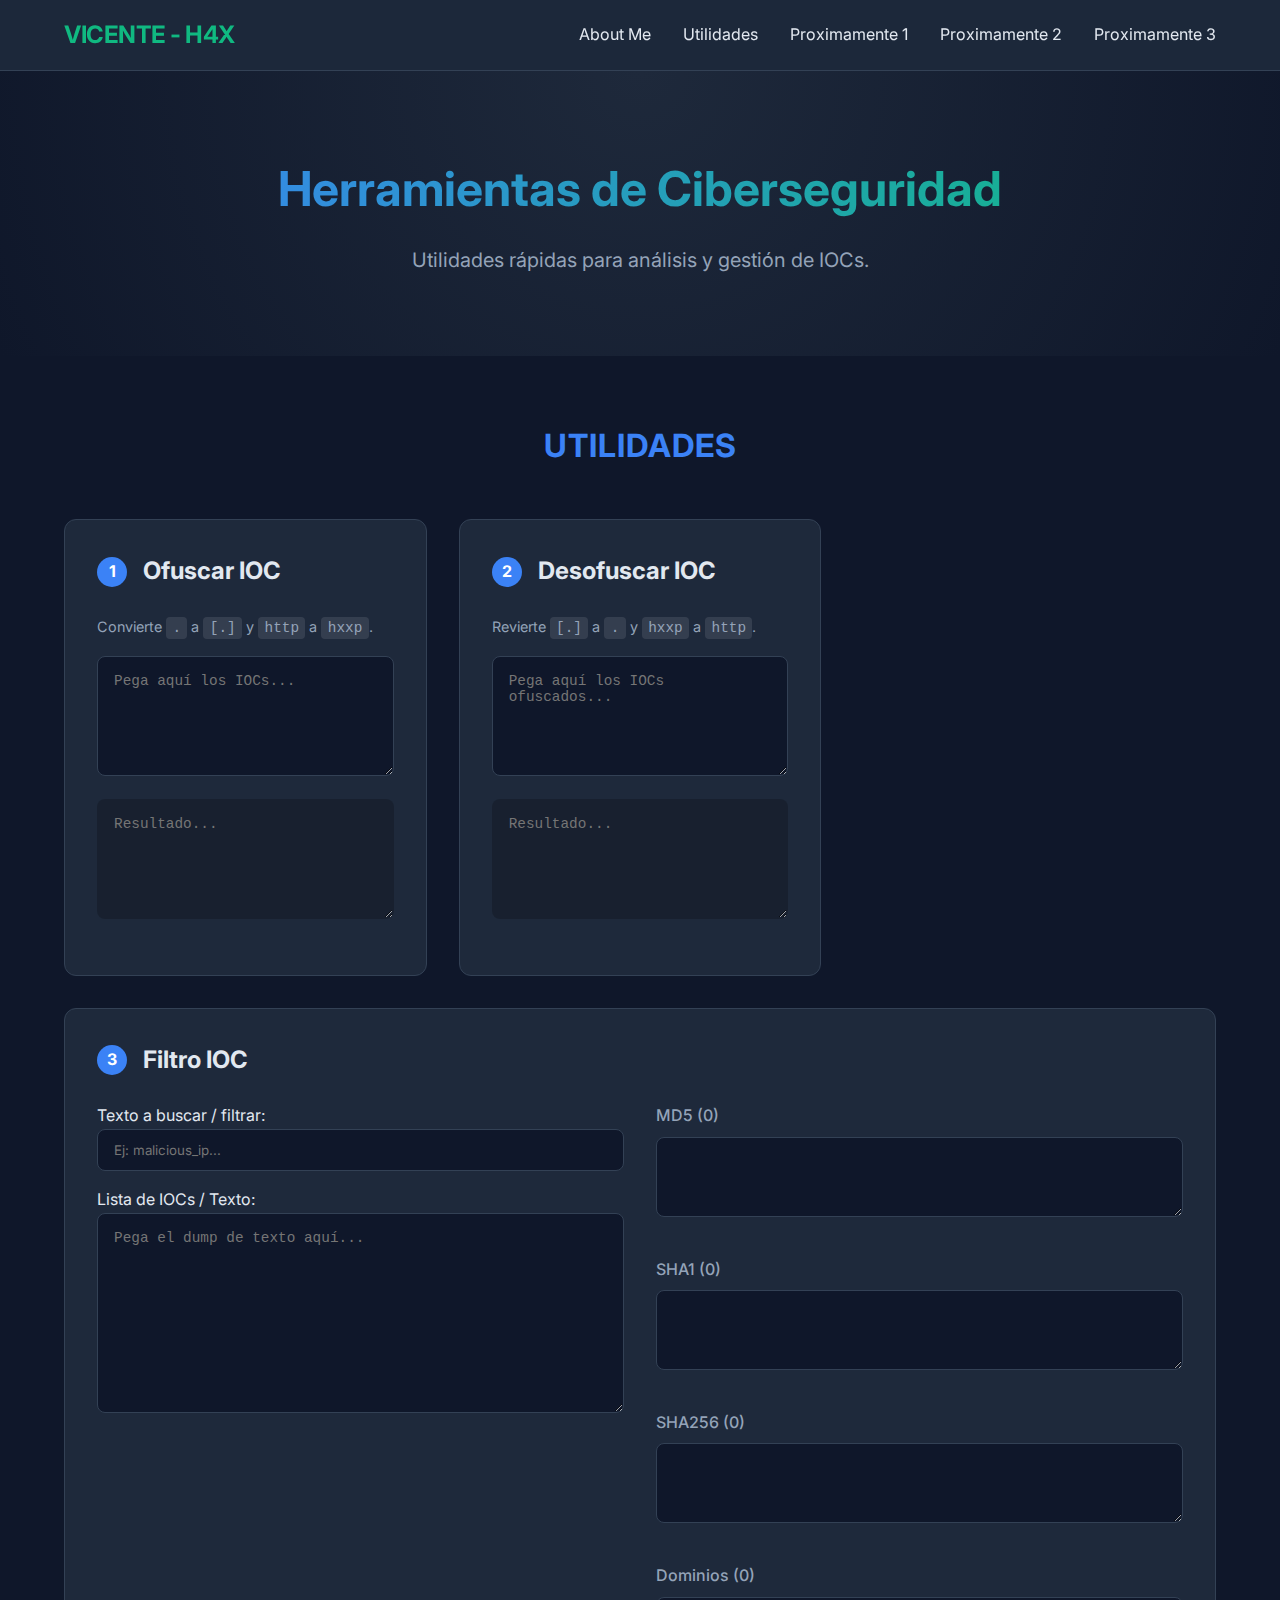
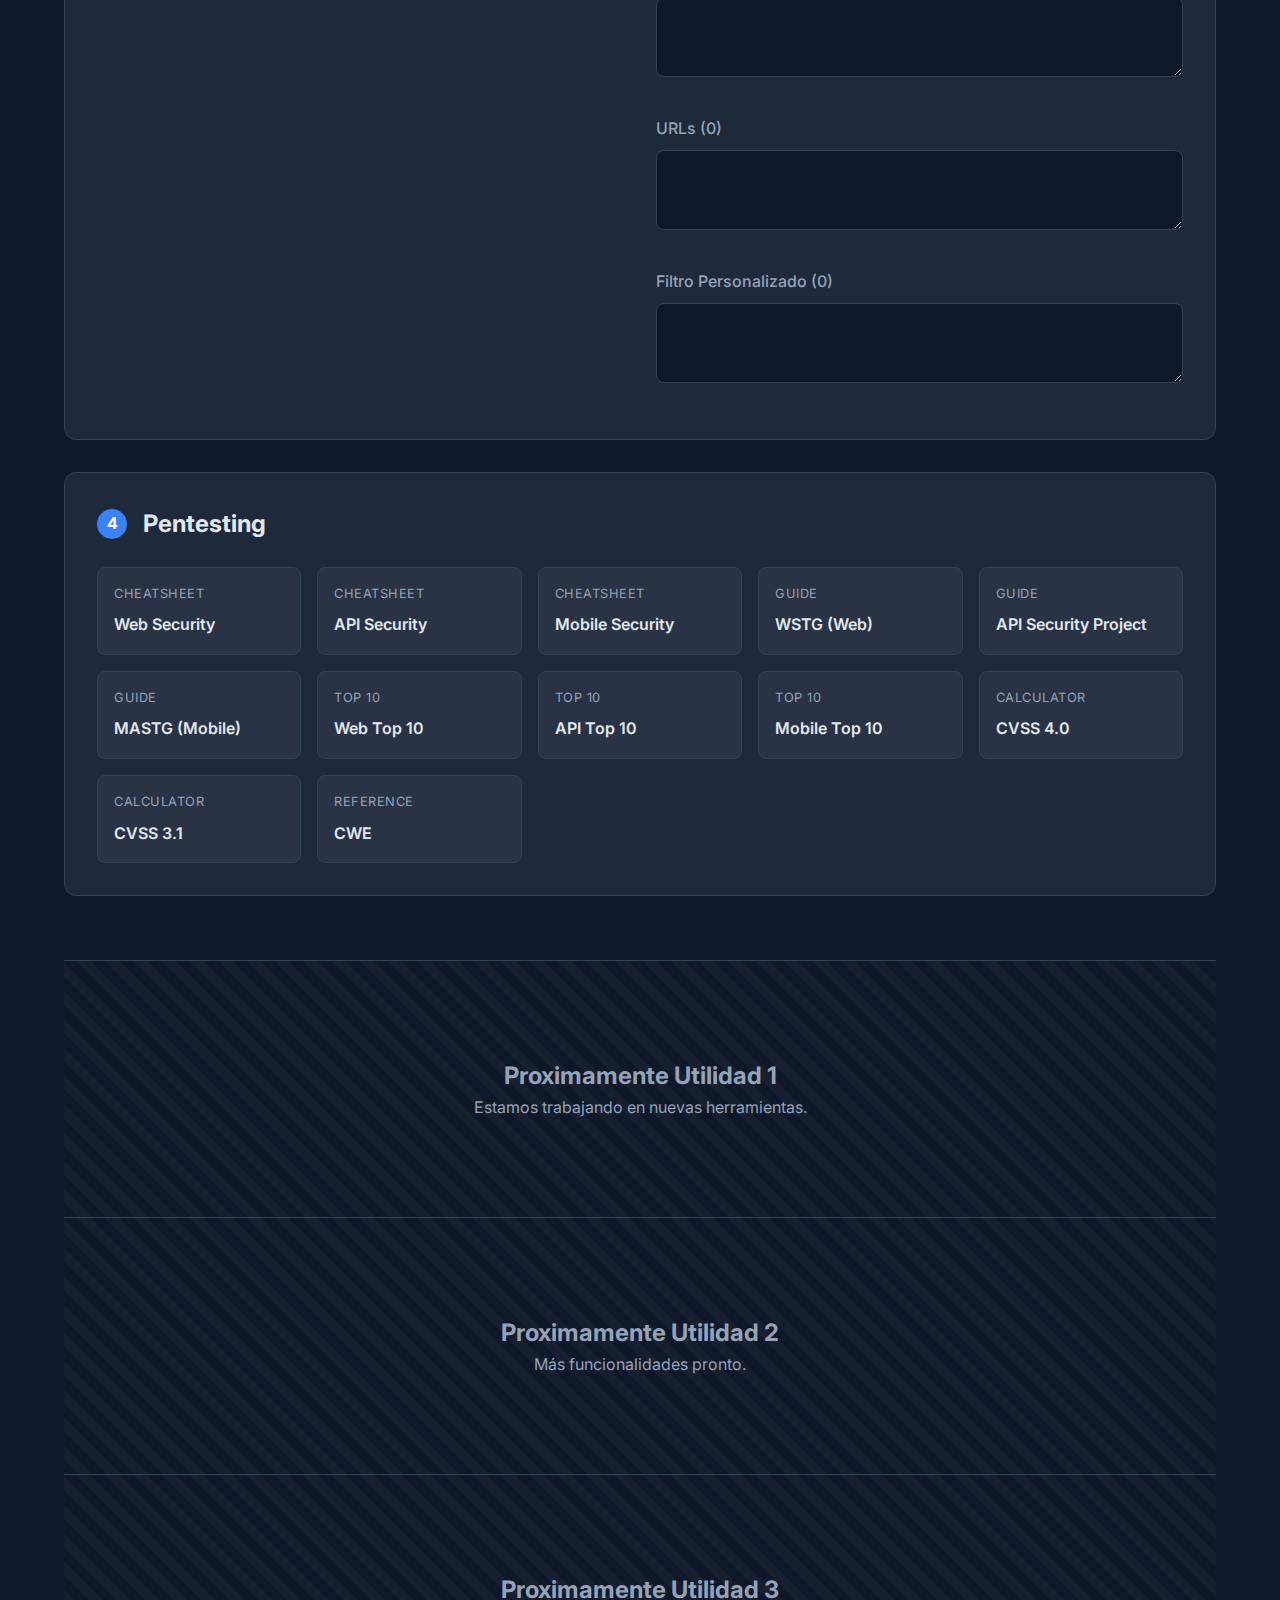
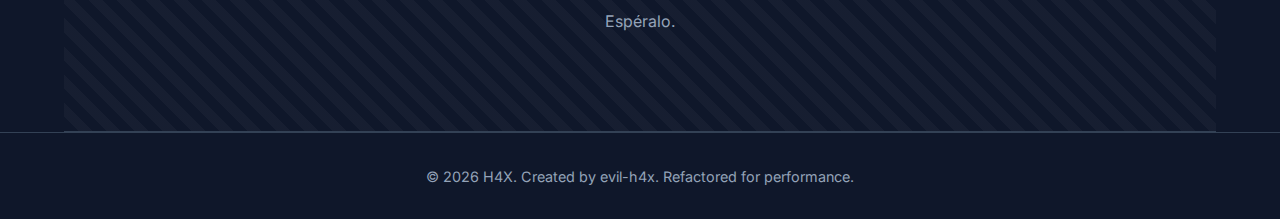
<file: index.html>
<!DOCTYPE html>
<html lang="es">

<head>
    <meta charset="UTF-8">
    <meta http-equiv="X-UA-Compatible" content="IE=edge">
    <meta name="viewport" content="width=device-width, initial-scale=1.0">
    <title>H4X | Tools</title>
    <!-- Modern Font: Inter -->
    <link href="https://fonts.googleapis.com/css2?family=Inter:wght@400;500;700&display=swap" rel="stylesheet">
    <link rel="stylesheet" href="./css/index.css">
</head>

<body>
    <!-- Navigation -->
    <nav class="navbar">
        <div class="container nav-container">
            <a href="#" class="nav-logo">VICENTE - H4X</a>
            <ul class="nav-list">
                <li class="nav-item"><a href="about.html" class="nav-link">About Me</a></li>
                <li class="nav-item"><a href="#utilities" class="nav-link">Utilidades</a></li>
                <li class="nav-item"><a href="#coming-soon-1" class="nav-link">Proximamente 1</a></li>
                <li class="nav-item"><a href="#coming-soon-2" class="nav-link">Proximamente 2</a></li>
                <li class="nav-item"><a href="#coming-soon-3" class="nav-link">Proximamente 3</a></li>
            </ul>
            <div class="nav-toggle" id="navToggle">
                <span></span>
                <span></span>
                <span></span>
            </div>
        </div>
    </nav>

    <!-- Header / Hero -->
    <header class="hero">
        <div class="container">
            <h1>Herramientas de Ciberseguridad</h1>
            <p>Utilidades rápidas para análisis y gestión de IOCs.</p>
        </div>
    </header>

    <main class="container">
        <!-- Utilities Section -->
        <section id="utilities" class="section">
            <h2 class="section-title">Utilidades</h2>
            <div class="tools-grid">

                <!-- Tool 1: Obfuscate -->
                <div class="tool-card" id="card-ofuscar">
                    <div class="tool-header">
                        <span class="step-badge">1</span>
                        <h3>Ofuscar IOC</h3>
                    </div>
                    <div class="tool-body">
                        <p class="tool-desc">Convierte <code>.</code> a <code>[.]</code> y <code>http</code> a
                            <code>hxxp</code>.
                        </p>
                        <textarea id="txtAreaOfuscate" class="textarea" placeholder="Pega aquí los IOCs..."></textarea>
                        <div class="result-box">
                            <textarea id="txtAreaCustomIOCOfuscate" class="textarea" readonly
                                placeholder="Resultado..."></textarea>
                        </div>
                    </div>
                </div>

                <!-- Tool 2: Deobfuscate -->
                <div class="tool-card" id="card-desofuscar">
                    <div class="tool-header">
                        <span class="step-badge">2</span>
                        <h3>Desofuscar IOC</h3>
                    </div>
                    <div class="tool-body">
                        <p class="tool-desc">Revierte <code>[.]</code> a <code>.</code> y <code>hxxp</code> a
                            <code>http</code>.
                        </p>
                        <textarea id="txtAreaIOCClarify" class="textarea"
                            placeholder="Pega aquí los IOCs ofuscados..."></textarea>
                        <div class="result-box">
                            <textarea id="txtAreaCustomIOCClarify" class="textarea" readonly
                                placeholder="Resultado..."></textarea>
                        </div>
                    </div>
                </div>

                <!-- Tool 3: Filter -->
                <div class="tool-card full-width" id="card-filtro-ioc">
                    <div class="tool-header">
                        <span class="step-badge">3</span>
                        <h3>Filtro IOC</h3>
                    </div>
                    <div class="tool-body filter-grid">
                        <div class="filter-input-area">
                            <label>Texto a buscar / filtrar:</label>
                            <input type="text" id="txtWordFilter" class="input-text" placeholder="Ej: malicious_ip...">

                            <label>Lista de IOCs / Texto:</label>
                            <textarea id="txtTextFilter" class="textarea large"
                                placeholder="Pega el dump de texto aquí..."></textarea>
                        </div>

                        <div class="filter-results-area">
                            <div class="result-group">
                                <label>MD5 (<span id="countMD5">0</span>)</label>
                                <textarea id="txtMD5ResultFilterText" class="textarea result-text" readonly></textarea>
                            </div>
                            <div class="result-group">
                                <label>SHA1 (<span id="countSHA1">0</span>)</label>
                                <textarea id="txtSHA1ResultFilterText" class="textarea result-text" readonly></textarea>
                            </div>
                            <div class="result-group">
                                <label>SHA256 (<span id="countSHA256">0</span>)</label>
                                <textarea id="txtSHA256ResultFilterText" class="textarea result-text"
                                    readonly></textarea>
                            </div>
                            <div class="result-group">
                                <label>Dominios (<span id="countDomain">0</span>)</label>
                                <textarea id="txtDomainResultFilterText" class="textarea result-text"
                                    readonly></textarea>
                            </div>
                            <div class="result-group">
                                <label>URLs (<span id="countURL">0</span>)</label>
                                <textarea id="txtURLResultFilterText" class="textarea result-text" readonly></textarea>
                            </div>
                            <div class="result-group">
                                <label>Filtro Personalizado (<span id="countCustom">0</span>)</label>
                                <textarea id="txtResultFilterText" class="textarea result-text" readonly></textarea>
                            </div>
                        </div>
                    </div>
                </div>

                <!-- Tool 4: Pentesting -->
                <div class="tool-card full-width" id="card-pentesting">
                    <div class="tool-header">
                        <span class="step-badge">4</span>
                        <h3>Pentesting</h3>
                    </div>
                    <div class="tool-body">
                        <div class="pentest-grid">
                            <!-- Cheatsheets -->
                            <a href="https://cheatsheetseries.owasp.org/" target="_blank" class="pentest-link">
                                <span class="pentest-category">Cheatsheet</span>
                                <span class="pentest-title">Web Security</span>
                            </a>
                            <a href="https://cheatsheetseries.owasp.org/cheatsheets/REST_Security_Cheat_Sheet.html"
                                target="_blank" class="pentest-link">
                                <span class="pentest-category">Cheatsheet</span>
                                <span class="pentest-title">API Security</span>
                            </a>
                            <a href="https://mas.owasp.org/" target="_blank" class="pentest-link">
                                <span class="pentest-category">Cheatsheet</span>
                                <span class="pentest-title">Mobile Security</span>
                            </a>

                            <!-- Guides -->
                            <a href="https://owasp.org/www-project-web-security-testing-guide/" target="_blank"
                                class="pentest-link">
                                <span class="pentest-category">Guide</span>
                                <span class="pentest-title">WSTG (Web)</span>
                            </a>
                            <a href="https://owasp.org/www-project-api-security/" target="_blank" class="pentest-link">
                                <span class="pentest-category">Guide</span>
                                <span class="pentest-title">API Security Project</span>
                            </a>
                            <a href="https://mas.owasp.org/MASTG/" target="_blank" class="pentest-link">
                                <span class="pentest-category">Guide</span>
                                <span class="pentest-title">MASTG (Mobile)</span>
                            </a>

                            <!-- Top 10 -->
                            <a href="https://owasp.org/www-project-top-ten/" target="_blank" class="pentest-link">
                                <span class="pentest-category">Top 10</span>
                                <span class="pentest-title">Web Top 10</span>
                            </a>
                            <a href="https://owasp.org/www-project-api-security/" target="_blank" class="pentest-link">
                                <span class="pentest-category">Top 10</span>
                                <span class="pentest-title">API Top 10</span>
                            </a>
                            <a href="https://owasp.org/www-project-mobile-top-10/" target="_blank" class="pentest-link">
                                <span class="pentest-category">Top 10</span>
                                <span class="pentest-title">Mobile Top 10</span>
                            </a>

                            <!-- Calculators -->
                            <a href="https://www.first.org/cvss/calculator/4.0" target="_blank" class="pentest-link">
                                <span class="pentest-category">Calculator</span>
                                <span class="pentest-title">CVSS 4.0</span>
                            </a>
                            <a href="https://www.first.org/cvss/calculator/3.1" target="_blank" class="pentest-link">
                                <span class="pentest-category">Calculator</span>
                                <span class="pentest-title">CVSS 3.1</span>
                            </a>

                            <!-- CWE -->
                            <a href="https://cwe.mitre.org/" target="_blank" class="pentest-link">
                                <span class="pentest-category">Reference</span>
                                <span class="pentest-title">CWE</span>
                            </a>
                        </div>
                    </div>
                </div>

            </div>
        </section>

        <!-- Upcoming Sections -->
        <section id="coming-soon-1" class="section placeholder-section">
            <h2>Proximamente Utilidad 1</h2>
            <p>Estamos trabajando en nuevas herramientas.</p>
        </section>

        <section id="coming-soon-2" class="section placeholder-section">
            <h2>Proximamente Utilidad 2</h2>
            <p>Más funcionalidades pronto.</p>
        </section>

        <section id="coming-soon-3" class="section placeholder-section">
            <h2>Proximamente Utilidad 3</h2>
            <p>Espéralo.</p>
        </section>

    </main>

    <footer class="footer">
        <p>&copy; 2026 H4X. Created by evil-h4x. Refactored for performance.</p>
    </footer>

    <script src="./js/index.js"></script>
</body>

</html>
</file>
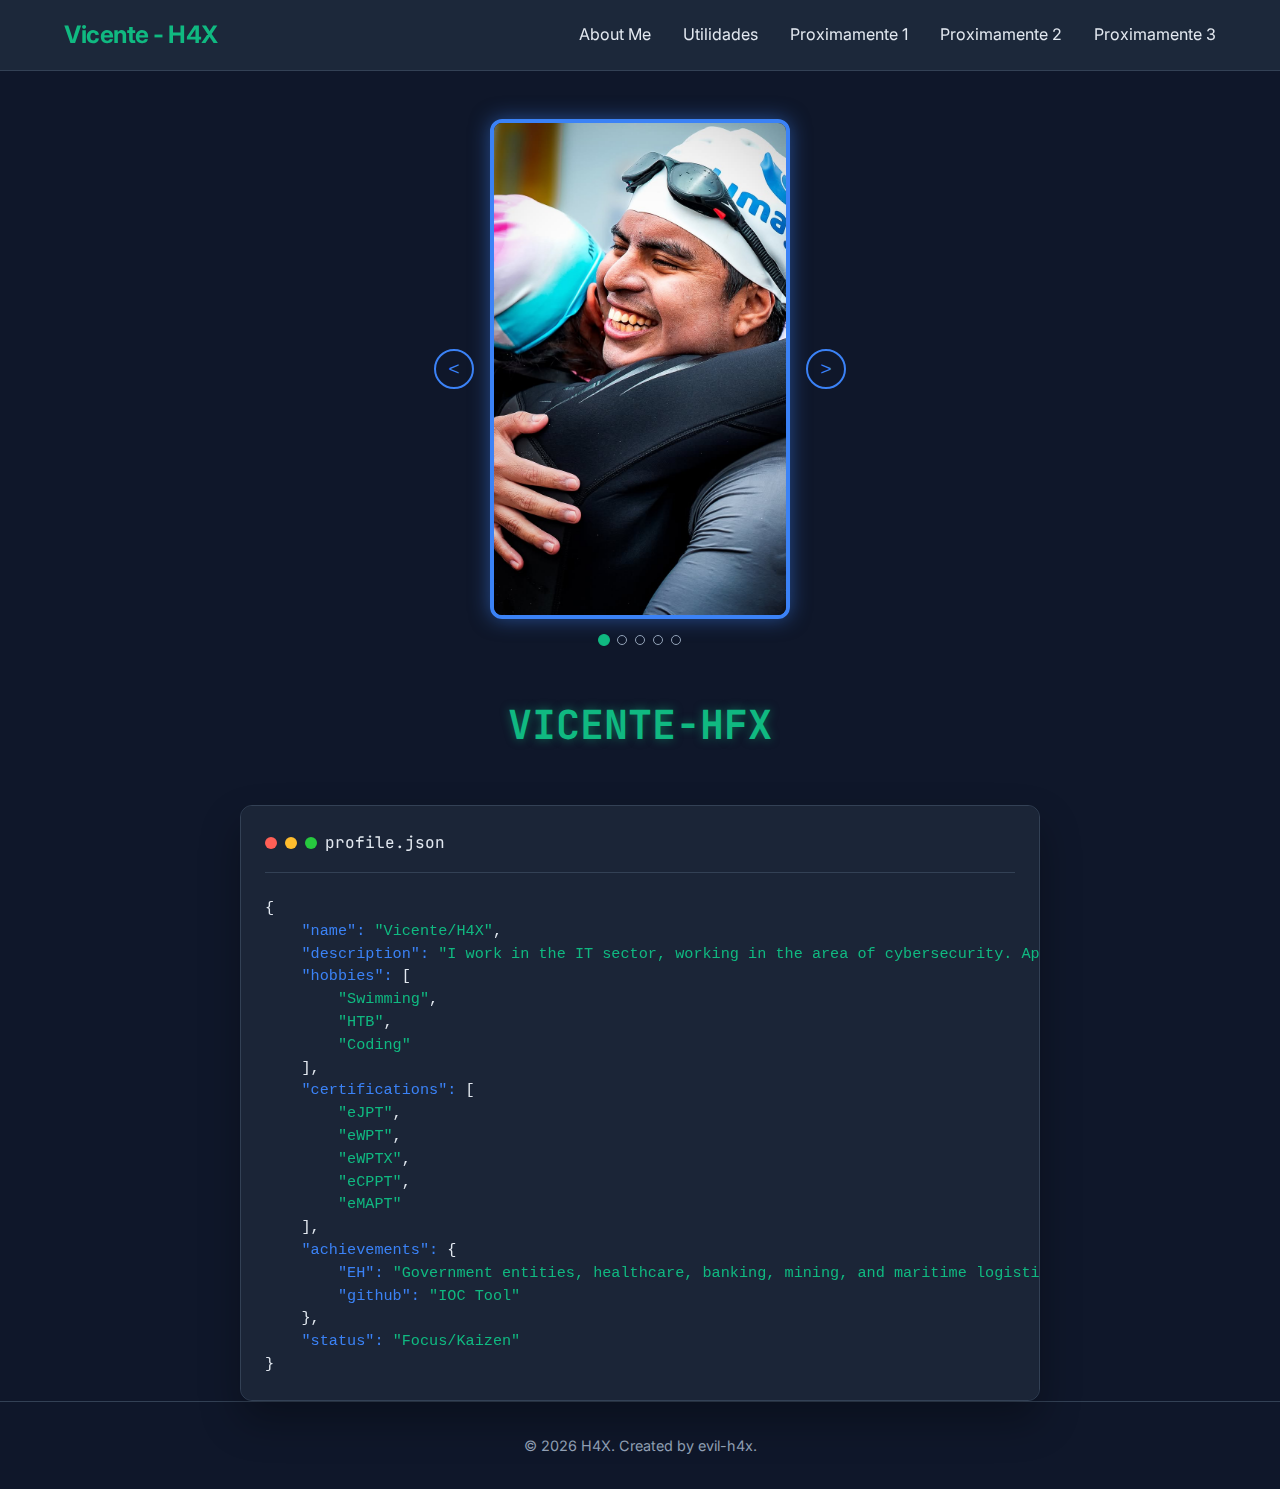
<file: about.html>
<!DOCTYPE html>
<html lang="es">

<head>
    <meta charset="UTF-8">
    <meta http-equiv="X-UA-Compatible" content="IE=edge">
    <meta name="viewport" content="width=device-width, initial-scale=1.0">
    <title>H4X | About Me</title>
    <!-- Modern Font: Inter -->
    <link
        href="https://fonts.googleapis.com/css2?family=Inter:wght@400;500;700&family=JetBrains+Mono:wght@400;700&display=swap"
        rel="stylesheet">
    <link rel="stylesheet" href="./css/index.css">
    <link rel="stylesheet" href="./css/about.css">
</head>

<body>
    <!-- Navigation (Same as Index) -->
    <nav class="navbar">
        <div class="container nav-container">
            <a href="index.html" class="nav-logo">Vicente - H4X</a>
            <ul class="nav-list">
                <li class="nav-item"><a href="about.html" class="nav-link active">About Me</a></li>
                <li class="nav-item"><a href="index.html#utilities" class="nav-link">Utilidades</a></li>
                <li class="nav-item"><a href="#" class="nav-link">Proximamente 1</a></li>
                <li class="nav-item"><a href="#" class="nav-link">Proximamente 2</a></li>
                <li class="nav-item"><a href="#" class="nav-link">Proximamente 3</a></li>
            </ul>
            <div class="nav-toggle" id="navToggle">
                <span></span>
                <span></span>
                <span></span>
            </div>
        </div>
    </nav>

    <main class="container about-container">

        <!-- Carousel Section -->
        <section class="carousel-section">
            <div class="carousel-wrapper">
                <button class="carousel-btn prev-btn" id="prevBtn">&lt;</button>

                <div class="carousel-container">
                    <div class="carousel-track" id="carouselTrack">
                        <!-- Dummy Data: 5 images -->
                        <img src="./assets/img/Swimming-1.jpg" alt="Profile 1" class="carousel-img">
                        <img src="./assets/img/yourself-1.jpg" alt="Profile 2" class="carousel-img">
                        <img src="./assets/img/yourself-2.jpg" alt="Profile 3" class="carousel-img">
                        <img src="./assets/img/yourself-3.jpg" alt="Profile 4" class="carousel-img">
                        <img src="./assets/img/yourself-4.jpg" alt="Profile 5" class="carousel-img">
                    </div>
                </div>

                <button class="carousel-btn next-btn" id="nextBtn">&gt;</button>
            </div>

            <div class="carousel-indicators" id="carouselIndicators">
                <!-- Dots will be generated by JS or static -->
                <button class="indicator active" data-index="0"></button>
                <button class="indicator" data-index="1"></button>
                <button class="indicator" data-index="2"></button>
                <button class="indicator" data-index="3"></button>
                <button class="indicator" data-index="4"></button>
            </div>
        </section>

        <!-- Hacker Effect Text -->
        <section class="hacker-text-section">
            <div id="hackerTextOutput" class="hacker-text"></div>
        </section>

        <!-- JSON Profile Section -->
        <section class="json-profile-section">
            <div class="json-card">
                <div class="window-controls">
                    <span class="dot red"></span>
                    <span class="dot yellow"></span>
                    <span class="dot green"></span>
                    <span class="fileVicente (evil-h4x">profile.json</span>
                </div>
                <pre class="json-code"><code id="jsonProfile"></code></pre>
            </div>
        </section>

    </main>

    <footer class="footer">
        <p>&copy; 2026 H4X. Created by evil-h4x.</p>
    </footer>

    <script src="./js/about.js"></script>
</body>

</html>
</file>
<file: css/about.css>
/* About Page Specific Styles */

.about-container {
  display: flex;
  flex-direction: column;
  align-items: center;
  gap: 3rem;
  padding-top: 3rem;
}

/* Carousel Section */
.carousel-section {
  width: 100%;
  display: flex;
  flex-direction: column;
  align-items: center;
  gap: 1rem;
}

.carousel-wrapper {
  display: flex;
  align-items: center;
  gap: 1rem;
}

.carousel-container {
  width: 300px;
  max-width: 90vw;
  height: 500px;
  border-radius: 12px;
  overflow: hidden;
  border: 4px solid var(--primary);
  box-shadow: 0 0 20px rgba(59, 130, 246, 0.5);
  position: relative;
}

.carousel-track {
  display: flex;
  height: 100%;
  width: max-content;
  transition: transform 0.5s ease-in-out;
}

.carousel-img {
  width: 300px;
  max-width: 90vw;
  height: 500px;
  object-fit: cover;
  flex-shrink: 0;
}

/* Controls */
.carousel-btn {
  background-color: transparent;
  border: 2px solid var(--primary);
  color: var(--primary);
  width: 40px;
  height: 40px;
  border-radius: 50%;
  cursor: pointer;
  font-size: 1.2rem;
  display: flex;
  align-items: center;
  justify-content: center;
  transition: all 0.2s;
}

.carousel-btn:hover {
  background-color: var(--primary);
  color: white;
  box-shadow: 0 0 10px var(--primary);
}

.carousel-indicators {
  display: flex;
  gap: 0.5rem;
}

.indicator {
  width: 10px;
  height: 10px;
  border-radius: 50%;
  border: 1px solid var(--text-muted);
  background-color: transparent;
  cursor: pointer;
  transition: all 0.3s;
}

.indicator.active {
  background-color: var(--accent);
  border-color: var(--accent);
  transform: scale(1.2);
}

/* Hacker Text */
.hacker-text {
  font-family: 'JetBrains Mono', monospace;
  font-size: 2.5rem;
  font-weight: 700;
  color: var(--accent);
  text-shadow: 0 0 10px rgba(16, 185, 129, 0.5);
  text-align: center;
  min-height: 3rem;
  /* Prevent layout shift */
}

/* JSON Profile Card */
.json-profile-section {
  width: 100%;
  max-width: 800px;
}

.json-card {
  background-color: rgba(30, 41, 59, 0.8);
  backdrop-filter: blur(10px);
  border: 1px solid var(--border-color);
  border-radius: 12px;
  padding: 1.5rem;
  box-shadow: 0 20px 40px rgba(0, 0, 0, 0.3);
  font-family: 'JetBrains Mono', monospace;
  overflow-x: auto;
}

/* Window Controls (Mac style) */
.window-controls {
  display: flex;
  gap: 8px;
  margin-bottom: 1.5rem;
  align-items: center;
  border-bottom: 1px solid var(--border-color);
  padding-bottom: 1rem;
}

.dot {
  width: 12px;
  height: 12px;
  border-radius: 50%;
}

.dot.red {
  background-color: #ff5f56;
}

.dot.yellow {
  background-color: #ffbd2e;
}

.dot.green {
  background-color: #27c93f;
}

.filename {
  margin-left: 1rem;
  color: var(--text-muted);
  font-size: 0.9rem;
}

/* JSON Syntax Highlighting */
.json-code {
  color: #e2e8f0;
  font-size: 0.95rem;
  line-height: 1.5;
}

.key {
  color: var(--primary);
  /* Blue for keys */
}

.string {
  color: var(--accent);
  /* Green for strings */
}

.number {
  color: #f59e0b;
  /* Orange for numbers */
}

.boolean {
  color: #ec4899;
  /* Pink for booleans */
}

/* Responsive */
@media (max-width: 768px) {

  .carousel-container,
  .carousel-img {
    width: 200px;
    height: 200px;
  }

  @keyframes scrollCarousel {
    0% {
      transform: translateX(0);
    }

    100% {
      transform: translateX(-600px);
    }
  }

  .hacker-text {
    font-size: 1.5rem;
  }
}
</file>
<file: css/index.css>
/* CSS Reset & Variables */
:root {
  --bg-color: #0f172a;
  --card-bg: #1e293b;
  --text-main: #e2e8f0;
  --text-muted: #94a3b8;
  --primary: #3b82f6; /* Blue */
  --accent: #10b981; /* Green */
  --danger: #ef4444; /* Red */
  --border-color: #334155;
  
  --font-family: 'Inter', system-ui, -apple-system, sans-serif;
  --transition: all 0.3s ease;
}

* {
  margin: 0;
  padding: 0;
  box-sizing: border-box;
}

body {
  font-family: var(--font-family);
  background-color: var(--bg-color);
  color: var(--text-main);
  line-height: 1.6;
}

a {
  text-decoration: none;
  color: inherit;
  transition: var(--transition);
}

ul {
  list-style: none;
}

/* Layout Utilities */
.container {
  width: 100%;
  max-width: 1200px;
  margin: 0 auto;
  padding: 0 1.5rem;
}

.section {
  padding: 4rem 0;
  border-bottom: 1px solid var(--border-color);
}

.section-title {
  text-align: center;
  font-size: 2rem;
  margin-bottom: 3rem;
  color: var(--primary);
  text-transform: uppercase;
  letter-spacing: 1px;
}

/* Navbar */
.navbar {
  background-color: rgba(30, 41, 59, 0.95);
  backdrop-filter: blur(10px);
  position: sticky;
  top: 0;
  z-index: 1000;
  border-bottom: 1px solid var(--border-color);
  padding: 1rem 0;
}

.nav-container {
  display: flex;
  justify-content: space-between;
  align-items: center;
}

.nav-logo {
  font-size: 1.5rem;
  font-weight: 700;
  color: var(--accent);
  letter-spacing: -0.5px;
}

.nav-list {
  display: flex;
  gap: 2rem;
}

.nav-link:hover {
  color: var(--primary);
}

.nav-toggle {
  display: none;
  flex-direction: column;
  cursor: pointer;
  gap: 5px;
}

.nav-toggle span {
  width: 25px;
  height: 3px;
  background-color: var(--text-main);
  border-radius: 2px;
}

/* Hero Section */
.hero {
  padding: 5rem 0;
  text-align: center;
  background: radial-gradient(circle at top, #1e293b 0%, var(--bg-color) 100%);
}

.hero h1 {
  font-size: 3rem;
  margin-bottom: 1rem;
  background: linear-gradient(to right, var(--primary), var(--accent));
  -webkit-background-clip: text;
  background-clip: text;
  color: transparent;
}

.hero p {
  font-size: 1.25rem;
  color: var(--text-muted);
}

/* Tools Grid */
.tools-grid {
  display: grid;
  grid-template-columns: repeat(auto-fit, minmax(300px, 1fr));
  gap: 2rem;
}

/* Tool Cards */
.tool-card {
  background-color: var(--card-bg);
  border: 1px solid var(--border-color);
  border-radius: 12px;
  padding: 2rem;
  transition: var(--transition);
  display: flex;
  flex-direction: column;
}

.tool-card:hover {
  transform: translateY(-5px);
  box-shadow: 0 10px 30px rgba(0, 0, 0, 0.2);
  border-color: var(--primary);
}

.tool-card.full-width {
  grid-column: 1 / -1;
}

.tool-header {
  display: flex;
  align-items: center;
  gap: 1rem;
  margin-bottom: 1.5rem;
}

.step-badge {
  background-color: var(--primary);
  color: white;
  width: 30px;
  height: 30px;
  display: flex;
  align-items: center;
  justify-content: center;
  border-radius: 50%;
  font-weight: bold;
}

.tool-header h3 {
  font-size: 1.5rem;
}

.tool-desc {
  color: var(--text-muted);
  margin-bottom: 1rem;
  font-size: 0.9rem;
}

.tool-desc code {
  background-color: rgba(255,255,255,0.1);
  padding: 0.2rem 0.4rem;
  border-radius: 4px;
  font-family: monospace;
}

/* Inputs & Textareas */
.textarea {
  width: 100%;
  background-color: var(--bg-color);
  border: 1px solid var(--border-color);
  color: var(--text-main);
  padding: 1rem;
  border-radius: 8px;
  resize: vertical;
  min-height: 120px;
  font-family: monospace;
  font-size: 0.9rem;
  margin-bottom: 1rem;
  transition: var(--transition);
}

.textarea:focus, .input-text:focus {
  outline: none;
  border-color: var(--primary);
  box-shadow: 0 0 0 2px rgba(59, 130, 246, 0.2);
}

.textarea.large {
  min-height: 200px;
}

.input-text {
  width: 100%;
  background-color: var(--bg-color);
  border: 1px solid var(--border-color);
  color: var(--text-main);
  padding: 0.75rem 1rem;
  border-radius: 8px;
  margin-bottom: 1rem;
  font-family: var(--font-family);
}

.result-box textarea {
  background-color: rgba(0,0,0,0.2);
  border-color: transparent;
}

/* Filter Section Specifics */
.filter-grid {
  display: grid;
  grid-template-columns: 1fr 1fr;
  gap: 2rem;
}

.filter-results-area {
  display: flex;
  flex-direction: column;
  gap: 1rem;
}

.result-group label {
  display: block;
  margin-bottom: 0.5rem;
  font-weight: 500;
  color: var(--text-muted);
}

.result-group .textarea {
  min-height: 80px;
  height: 80px;
}

/* Placeholders */
.placeholder-section {
  text-align: center;
  color: var(--text-muted);
  padding: 6rem 0;
  background-image: repeating-linear-gradient(45deg, transparent, transparent 10px, rgba(255,255,255,0.03) 10px, rgba(255,255,255,0.03) 20px);
}

/* Footer */
.footer {
  text-align: center;
  padding: 2rem;
  border-top: 1px solid var(--border-color);
  color: var(--text-muted);
  font-size: 0.9rem;
}

/* Mobile Responsiveness */
@media (max-width: 768px) {
  .nav-list {
      display: none; /* Hide for simple MVP, ideal: hamburger menu */
      flex-direction: column;
      position: absolute;
      top: 100%;
      left: 0;
      right: 0;
      background-color: var(--card-bg);
      padding: 1rem;
      border-bottom: 1px solid var(--border-color);
  }

  .nav-list.active {
      display: flex;
  }

  .nav-toggle {
      display: flex;
  }

  .hero h1 {
      font-size: 2rem;
  }

  .filter-grid {
      grid-template-columns: 1fr;
  }
}
/* Pentesting Section */
.pentest-grid {
  display: grid;
  grid-template-columns: repeat(auto-fit, minmax(200px, 1fr));
  gap: 1rem;
}

.pentest-link {
  display: flex;
  flex-direction: column;
  background: rgba(255, 255, 255, 0.05);
  padding: 1rem;
  border-radius: 8px;
  border: 1px solid var(--border-color);
  transition: var(--transition);
}

.pentest-link:hover {
  background: rgba(59, 130, 246, 0.1);
  border-color: var(--primary);
  transform: translateY(-2px);
}

.pentest-category {
  font-size: 0.8rem;
  color: var(--text-muted);
  margin-bottom: 0.5rem;
  text-transform: uppercase;
  letter-spacing: 0.5px;
}

.pentest-title {
  font-weight: 600;
  color: var(--text-main);
}
</file>
